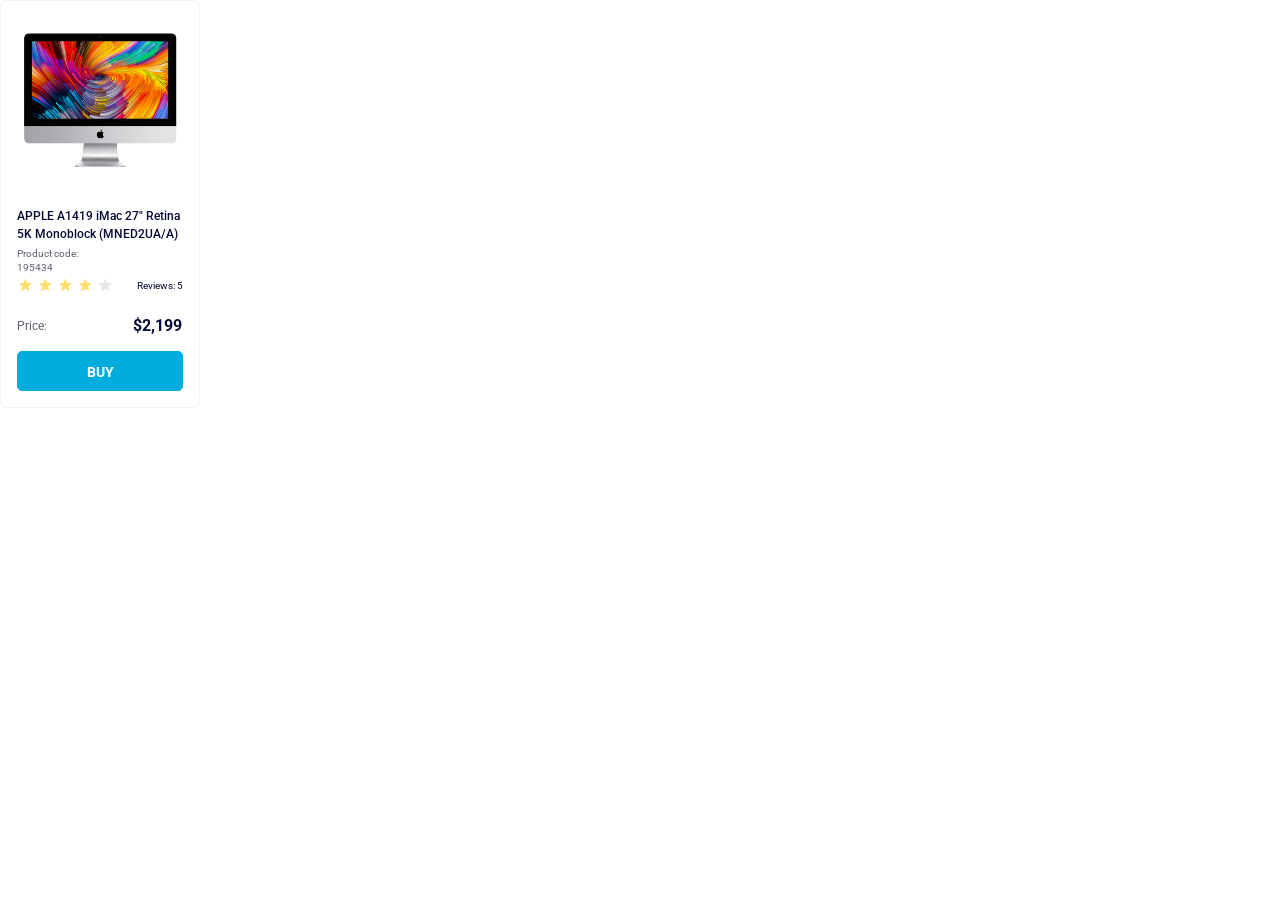
<file: index.html>
<!doctype html>
<html lang="en">
  <head>
    <meta charset="UTF-8">
    <meta name="viewport" content="width=device-width, initial-scale=1.0">
    <title>Product cards</title>
    <link rel="stylesheet" href="/index.e378193d.css">
    <link rel="preconnect" href="https://fonts.googleapis.com">
    <link rel="preconnect" href="https://fonts.gstatic.com" crossorigin="anonymous">
    <link href="https://fonts.googleapis.com/css2?family=Roboto:wght@100..900&display=swap" rel="stylesheet">
  </head>
  <body>
    <div class="card" data-qa="card">
      <a href="#" class="card__image-link">
        <img src="/imac.d0e0225a.jpeg" alt="Product_card" class="card__image">
      </a>

      <div class="card__content">
        <a href="#" class="card__title-link">
          <h3 class="card__title">
            APPLE A1419 iMac 27" Retina 5K Monoblock (MNED2UA/A)
          </h3>
        </a>
      </div>

      <div class="card__index">
        <a href="#" class="card__code-link">
          <p class="card__code">Product code: 195434</p>
        </a>
      </div>

      <div class="card__review">
        <div class="stars stars--4">
          <div class="stars__star"></div>
          <div class="stars__star"></div>
          <div class="stars__star"></div>
          <div class="stars__star"></div>
          <div class="stars__star"></div>
        </div>
        <div class="card__reviews">
          <a href="#" class="card__reviews-link">
            <p class="card__reviews-text">Reviews: 5</p>
          </a>
        </div>
      </div>

      <div class="card__price">
        <div class="card__price-name">Price:</div>
        <div class="card__price-value">$2,199</div>
      </div>

      <a href="#" class="card__button" data-qa="hover">
        Buy
      </a>
    </div>
  <script src="/layout_product-cards.59712999.js"></script></body>
</html>
</file>
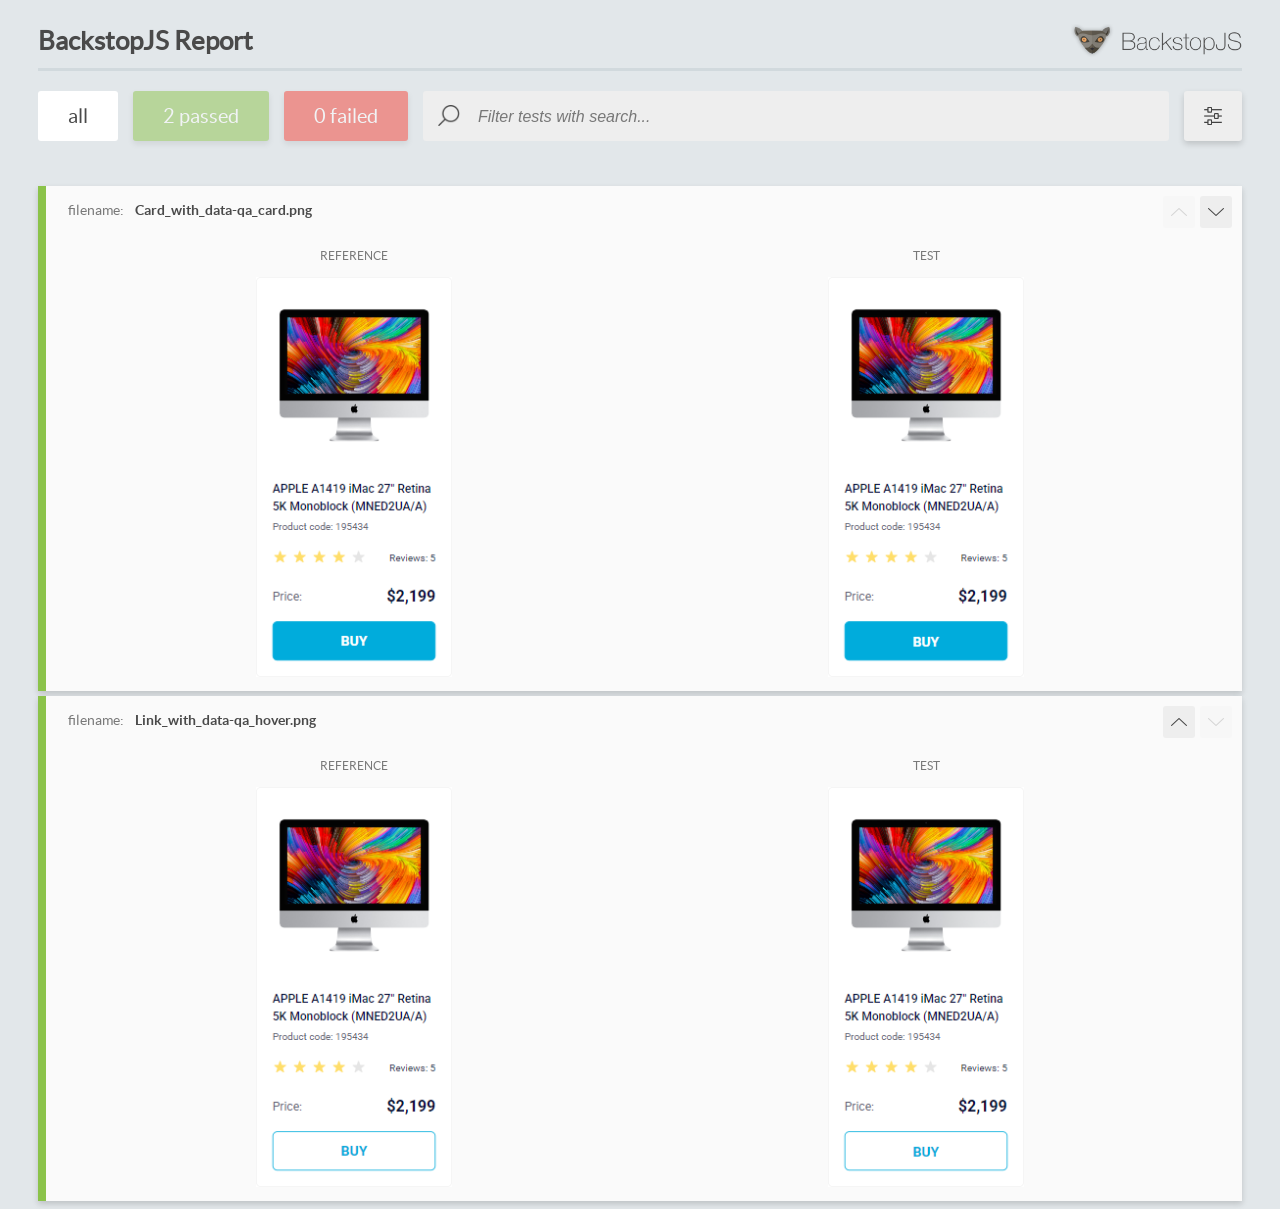
<file: report/html_report/index.html>
<!DOCTYPE html>
<html>
  <head>
    <meta charset="utf-8">
    <!-- Disable Cache -->
    <meta http-equiv="Cache-Control" content="no-cache, no-store, must-revalidate">
    <meta http-equiv="Pragma" content="no-cache">
    <meta http-equiv="Expires" content="0">

    <title>BackstopJS Report</title>

    <style>
      @font-face {
          font-family: 'latoregular';
          src: url('./assets/fonts/lato-regular-webfont.woff2') format('woff2'),
              url('./assets/fonts/lato-regular-webfont.woff') format('woff');
          font-weight: 400;
          font-style: normal;
      }
      @font-face {
          font-family: 'latobold';
          src: url('./assets/fonts/lato-bold-webfont.woff2') format('woff2'),
              url('./assets/fonts/lato-bold-webfont.woff') format('woff');
          font-weight: 700;
          font-style: normal;
      }

      .ReactModal__Body--open {
          overflow: hidden;
      }
      .ReactModal__Body--open .header {
        display: none;
      }

    </style>
  </head>
  <body style="background-color: #E2E7EA">
    <div id="root">

    </div>
    <script>
      function report (report) { // eslint-disable-line no-unused-vars
        window.tests = report;
      }
    </script>
    <script src="config.js"></script>
    <script src="index_bundle.js"></script>
  </body>
</html>
</file>
<file: index.e378193d.css>
.stars {
  display: flex;
}

.stars__star {
  background-image: url("star.fa806e3c.svg");
  background-position: center;
  background-repeat: no-repeat;
  width: 16px;
  height: 16px;
}

.stars__star:not(:last-child) {
  margin-right: 4px;
}

.stars--1 .stars__star:nth-child(-n+1), .stars--2 .stars__star:nth-child(-n+2), .stars--3 .stars__star:nth-child(-n+3), .stars--4 .stars__star:nth-child(-n+4), .stars--5 .stars__star:nth-child(-n+5) {
  background-image: url("star-active.2be54011.svg");
}

.card {
  background-color: #fff;
  border: 1px solid #f3f3f3;
  border-radius: 5px;
  flex-direction: column;
  align-items: center;
  width: 198px;
  height: 406px;
  display: flex;
}

.card__image-link {
  display: block;
}

.card__image {
  width: 160px;
  height: 134px;
  padding-top: 32px;
  padding-bottom: 40px;
  display: block;
}

.card__title {
  color: #060b35;
  width: 166px;
  height: 36px;
  margin: 0;
  font-size: 12px;
  font-weight: 500;
  line-height: 18px;
}

.card__title-link {
  text-decoration: none;
}

.card__index {
  align-self: flex-start;
  width: 98px;
  height: 14px;
  margin: 4px 0 16px 16px;
}

.card__code {
  color: #616070;
  text-align: left;
  margin: 0;
  font-size: 10px;
  font-weight: 400;
  line-height: 14px;
}

.card__code-link {
  text-decoration: none;
}

.card__review {
  flex-direction: row;
  justify-content: space-between;
  align-items: flex-end;
  width: 166px;
  height: 16px;
  padding: 0;
  display: flex;
}

.card__reviews {
  width: 53px;
  height: 16px;
  display: flex;
}

.card__reviews-link {
  width: 53px;
  text-decoration: none;
}

.card__reviews-text {
  color: #060b35;
  flex-direction: row;
  justify-content: flex-end;
  align-items: flex-end;
  width: 53px;
  height: 16px;
  margin: 0;
  font-size: 10px;
  font-weight: 400;
  line-height: 14px;
  display: flex;
}

.card__price {
  flex-direction: row;
  justify-content: space-between;
  align-items: flex-end;
  width: 166px;
  height: 18px;
  margin-top: 24px;
  padding: 0;
  display: flex;
}

.card__price-name {
  color: #616070;
  align-items: flex-end;
  width: 31px;
  height: 18px;
  margin: 0;
  font-size: 12px;
  font-weight: 400;
  line-height: 18px;
  display: flex;
}

.card__price-value {
  color: #060b35;
  text-align: right;
  align-items: flex-end;
  width: 50px;
  height: 18px;
  margin: 0;
  font-size: 16px;
  font-weight: 700;
  line-height: 18px;
  display: flex;
}

.card__button {
  text-align: center;
  box-sizing: border-box;
  color: #fff;
  text-transform: uppercase;
  background-color: #00acdc;
  border: 1px solid #00acdc;
  border-radius: 5px;
  width: 166px;
  height: 40px;
  margin: 16px;
  padding: 0;
  font-size: 14px;
  font-weight: 700;
  line-height: 40px;
  text-decoration: none;
  display: block;
}

.card__image-link:hover, .card__title-link:hover, .card__code-link:hover, .card__reviews-link:hover {
  text-decoration: underline;
}

.card__button:hover {
  color: #00acdc;
  background-color: #fff;
  border: 1px solid #00acdc;
}

body {
  box-sizing: border-box;
  margin: 0;
  font-family: Roboto, sans-serif;
}
/*# sourceMappingURL=index.e378193d.css.map */
</file>
